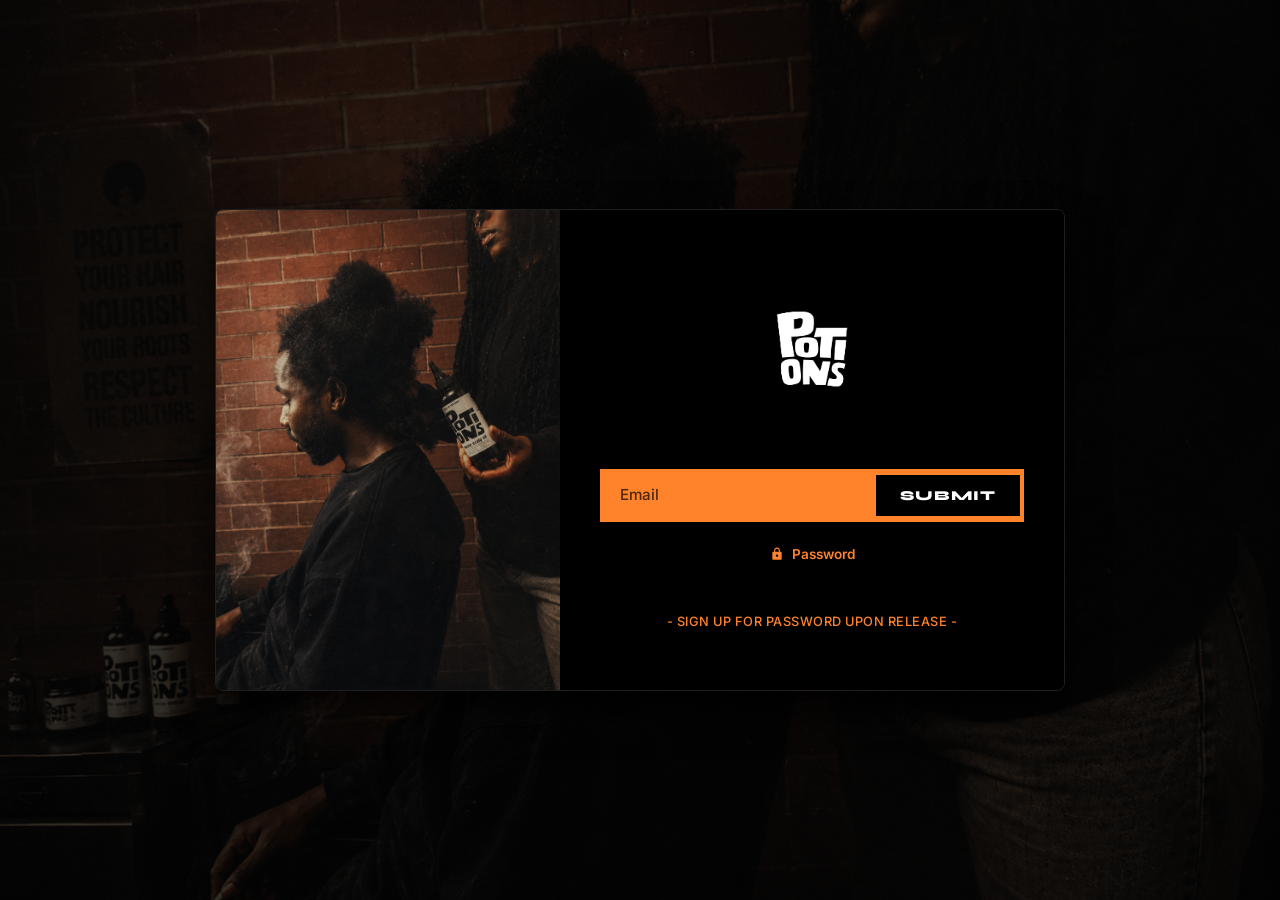
<file: index.html>
<!DOCTYPE html>
<html lang="en">
<head>
    <meta charset="UTF-8">
    <meta name="viewport" content="width=device-width, initial-scale=1.0">
    
    <!-- IMMEDIATE LOCK GATEWAY (Desktop, Tablet, Mobile) -->
    <script>
      const IS_SITE_LOCKED = true; // Change to false to open store to everyone
      if (IS_SITE_LOCKED && sessionStorage.getItem('siteUnlocked') !== 'true') {
        window.location.replace('password.html');
      }
    </script>
    
    <!-- SEO Meta Tags -->
    <title>POTIONS — Real Deal Scalp Oil | Scalp Psoriasis & Dry Scalp Care</title>
    <meta name="description" content="Scalp care formulated for dry scalp and psoriasis relief. Packed with Grapeseed, Jojoba, Neem, Rosemary, and Tea Tree oils.">
    <meta name="keywords" content="scalp oil, dry scalp treatment, scalp psoriasis oil, natural hair oil, rosemary oil, tea tree oil for scalp, POTIONS hair care">
    <link rel="canonical" href="https://yourdomain.com/">

    <!-- Open Graph / Social Sharing -->
    <meta property="og:type" content="product">
    <meta property="og:title" content="POTIONS — Real Deal Scalp Oil">
    <meta property="og:description" content="Target dry scalp and psoriasis symptoms with 100% pure botanical oils. Light feel, maximum hydration.">
    <meta property="og:image" content="DSC09968.jpg">

    <!-- Fonts -->
    <link rel="preconnect" href="https://fonts.googleapis.com">
    <link rel="preconnect" href="https://fonts.gstatic.com" crossorigin>
    <link href="https://fonts.googleapis.com/css2?family=Inter:wght@400;500;600;700;900&family=Syne:ital,wght@0,700;0,800;0,900;1,700;1,800;1,900&display=swap" rel="stylesheet">
    
    <link rel="stylesheet" href="style.css">
</head>
<body>
    <!-- NAVBAR -->
    <nav class="navbar">
        <div class="nav-container">

            <!-- Mobile Hamburger Button -->
            <button class="mobile-menu-btn" id="menu-toggle" aria-label="Toggle Navigation">
                &#9776;
            </button>

            <div class="nav-left" id="nav-menu">
                <a href="#product-buy" class="nav-link">SHOP</a>
                <a href="#ingredients-section" class="nav-link">INGREDIENTS</a>
                <a href="#reviews" class="nav-link">REVIEWS</a>
            </div>

            <!-- Centered Logo -->
            <a href="#" class="logo-link">
                <img src="potions-logo.png" alt="POTIONS Logo" class="nav-logo">
            </a>

            <!-- Right Spacer for Dead-Center Alignment -->
            <div class="nav-right"></div>
        </div>
    </nav>

    <!-- MAIN PRODUCT DETAIL SECTION -->
    <main class="product-section" id="product-buy">
        <div class="container product-grid">
            
            <!-- Gallery Layout -->
            <div class="product-gallery">

                <div class="img-container main-img">
                    <img src="scalp-main2.jpg" alt="Application of POTIONS Real Deal Scalp Oil">
                </div>

                <div class="gallery-row">

                    <div class="img-container sub-img">
                        <img src="scalp-bottle.jpg" alt="Bottle of POTIONS Real Deal Scalp Oil">
                    </div>

                    <div class="img-container sub-img">
                        <img src="scalp-closeup.jpg" alt="Close up view of natural scalp oil application">
                    </div>

                </div>

            </div>

            <!-- Right Side Purchase Area -->
            <div class="product-info">
                <h1 class="product-title">Real Deal Scalp Oil</h1>
                
                <div class="review-stars-summary" id="reviews">
                    <span class="stars" aria-label="5 out of 5 stars">★★★★★</span>
                    <span class="rating-text">4.9 / 5.0 (SHOPIFY REVIEWS)</span>
                </div>

                <div class="price-container">
                    <span class="price">£14.99</span>
                </div>

                <!-- Variant Selector -->
                <div class="control-group">
                    <span class="group-label">VOLUME</span>
                    <div class="pill-container">
                        <button class="pill-btn active" type="button">120ml</button>
                    </div>
                </div>

                <!-- Add to Cart CTA -->
                <div class="purchase-stack">
                    <div class="quantity-selector">
                        <button class="qty-btn" id="qty-minus" type="button" aria-label="Decrease quantity">-</button>
                        <input type="number" id="qty-input" value="1" min="1" readonly aria-label="Quantity">
                        <button class="qty-btn" id="qty-plus" type="button" aria-label="Increase quantity">+</button>
                    </div>
                    <button class="add-to-cart-btn" type="button">BAG NOW</button>
                </div>

                <h2 class="sketch-tagline">The only oil you’ll ever need</h2>

                <!-- Bullet Points List -->
                <ul class="sketch-bullet-list">
                    <li>Lightweight</li>
                    <li>Smells good</li>
                    <li>Easy to apply</li>
                    <li>Screw off cap</li>
                    <li>A little goes a long way</li>
                </ul>

                <!-- Accordion Stack -->
                <div class="accordion-stack">
                    <div class="accordion-item" id="how-to">
                        <button class="accordion-trigger" type="button">
                            <span>HOW TO USE</span>
                            <span class="accordion-icon">+</span>
                        </button>
                        <div class="accordion-panel">
                            <div class="accordion-content">
                                Designed for people with Type 4 hair and extremely dry scalps. Our scalp oil will leave your hair feeling hella soft. For best results, we suggest using this as a pre-shampoo just before you wash your hair or you can use it on your scalp and hair 2-3 times a week. Whatever you do, don’t overdo it. A little goes a long way wid this one.
                            </div>
                        </div>
                    </div>

                    <div class="accordion-item" id="ingredients-section">
                        <button class="accordion-trigger" type="button">
                            <span>INGREDIENTS</span>
                            <span class="accordion-icon">+</span>
                        </button>
                        <div class="accordion-panel">
                            <div class="accordion-content">
                                Grapeseed Oil, Jojoba Oil, Apricot Kernel Oil, Neem Oil, Tea Tree Oil, Rosemary Oil, Peppermint Oil, Bergamot Oil, Vitamin E Oil.
                            </div>
                        </div>
                    </div>

                    <div class="accordion-item" id="benefits">
                        <button class="accordion-trigger" type="button">
                            <span>SCALP CARE BENEFITS</span>
                            <span class="accordion-icon">+</span>
                        </button>
                        <div class="accordion-panel">
                            <div class="accordion-content">
                                Fighting dry scalp and psoriasis one stubborn flake at a time. (NOTE: THIS OIL WILL NOT CURE YOUR SCALP PSORIASIS, BUT IT WILL HELP FIGHT IT.)
                            </div>
                        </div>
                    </div>
                </div>

                <!-- "What It Does" Callout Section -->
                <div class="what-it-does-box">
                    <h3 class="what-heading">WHAT IT DOES</h3>
                    <p class="what-text">
                        Gives your hair and scalp all the goodness it needs without leaving your hair and hands feeling too greasy.
                    </p>
                    <ul>
                        <li>Hydrates and soothes dry, itchy scalp</li>
                        <li>Reduces inflammation and irritation</li>
                        <li>Enhances hair shine and manageability</li>
                    </ul>
                </div>

            </div>
        </div>
    </main>

    <!-- FOOTER -->
    <footer class="footer">
        <div class="container footer-grid">
            <div class="footer-col brand-col">
                <span class="logo">POTIONS</span>
                <p class="footer-tagline">SCALP CARE. RAW INGREDIENTS. ZERO EXCUSES.</p>
            </div>

            <div class="footer-col">
                <h4 class="footer-heading">NAVIGATION</h4>
                <ul class="footer-list">
                    <li><a href="#product-buy">Shop Oil</a></li>
                    <li><a href="#ingredients-section">Ingredients</a></li>
                    <li><a href="#reviews">Reviews</a></li>
                </ul>
            </div>

            <div class="footer-col">
                <h4 class="footer-heading">HELP & CARE</h4>
                <ul class="footer-list">
                    <li><a href="#">Shipping Policy</a></li>
                    <li><a href="#">Returns & Refunds</a></li>
                    <li><a href="#">Psoriasis Care FAQ</a></li>
                </ul>
            </div>

            <div class="footer-col">
                <h4 class="footer-heading">CONNECT</h4>
                <p class="footer-text">Follow the drop on Instagram:</p>
                <a href="https://www.instagram.com/potionsssss/" target="_blank" class="footer-social-btn icon-only" aria-label="Follow POTIONS on Instagram">
                    <svg class="instagram-icon" viewBox="0 0 24 24" fill="none" stroke="currentColor" stroke-width="2" stroke-linecap="round" stroke-linejoin="round">
                        <rect x="2" y="2" width="20" height="20" rx="5" ry="5"></rect>
                        <path d="M16 11.37A4 4 0 1 1 12.63 8 4 4 0 0 1 16 11.37z"></path>
                        <line x1="17.5" y1="6.5" x2="17.51" y2="6.5"></line>
                    </svg>
                </a>
            </div>
        </div>
    
        <div class="container footer-bottom">
            <p>&copy; 2026 POTIONS. ALL RIGHTS RESERVED.</p>
            <div class="payment-badges">
                <span>VISA</span>
                <span>MASTERCARD</span>
                <span>AMEX</span>
                <span>APPLE PAY</span>
            </div>
        </div>
    </footer>

    <!-- INTERACTIVE SCRIPTS -->
    <script>
        // Quantity Controls
        const qtyInput = document.getElementById('qty-input');
        
        document.getElementById('qty-minus').addEventListener('click', () => {
            let val = parseInt(qtyInput.value);
            if (val > 1) qtyInput.value = val - 1;
        });

        document.getElementById('qty-plus').addEventListener('click', () => {
            let val = parseInt(qtyInput.value);
            qtyInput.value = val + 1;
        });

        // Accordion Controls
        const triggers = document.querySelectorAll('.accordion-trigger');
        triggers.forEach(trigger => {
            trigger.addEventListener('click', () => {
                const item = trigger.parentElement;
                const isOpen = item.classList.contains('open');
                
                document.querySelectorAll('.accordion-item').forEach(el => {
                    el.classList.remove('open');
                    el.querySelector('.accordion-icon').textContent = '+';
                });
                
                if (!isOpen) {
                    item.classList.add('open');
                    item.querySelector('.accordion-icon').textContent = '−';
                }
            });
        });

        // Mobile Nav Drawer & Smooth Scrolling
        const menuToggle  = document.getElementById('menu-toggle');
        const navMenu     = document.getElementById('nav-menu');
        const allNavLinks = document.querySelectorAll('.nav-left .nav-link, .footer-list a');

        if (menuToggle && navMenu) {
            menuToggle.addEventListener('click', () => {
                const isOpen = navMenu.classList.toggle('mobile-open');
                document.body.style.overflow = isOpen ? 'hidden' : '';
                menuToggle.innerHTML = isOpen ? '&#10005;' : '&#9776;';
            });
        }

        allNavLinks.forEach(link => {
            link.addEventListener('click', (e) => {
                const href = link.getAttribute('href');

                if (href && href.startsWith('#')) {
                    e.preventDefault();

                    if (navMenu) navMenu.classList.remove('mobile-open');
                    document.body.style.overflow = '';
                    if (menuToggle) menuToggle.innerHTML = '&#9776;';

                    setTimeout(() => {
                        const targetEl = document.querySelector(href);
                        if (targetEl) {
                            if (targetEl.classList.contains('accordion-item')) {
                                document.querySelectorAll('.accordion-item').forEach(el => {
                                    el.classList.remove('open');
                                    el.querySelector('.accordion-icon').textContent = '+';
                                });
                                targetEl.classList.add('open');
                                targetEl.querySelector('.accordion-icon').textContent = '−';
                            }

                            const navHeight = document.querySelector('.navbar')?.offsetHeight || 80;
                            const targetPosition = targetEl.getBoundingClientRect().top + window.pageYOffset - navHeight;

                            window.scrollTo({
                                top: targetPosition,
                                behavior: 'smooth'
                            });
                        }
                    }, 50);
                }
            });
        });
    </script>
</body>
</html>
</file>
<file: style.css>
/* --- DESIGN SYSTEM (STREETWEAR / RAW DARK THEME) --- */
:root {
    --accent-orange: #ff832a;
    --bg-dark: #000000;         
    --bg-card: #141414;         
    --text-white: #ffffff;       
    --text-muted: #a0a0a0;       
    --border-color: #262626;     
    --font-heading: 'Syne', sans-serif;
    --font-body: 'Inter', sans-serif;
}

* {
    margin: 0;
    padding: 0;
    box-sizing: border-box;
    -webkit-tap-highlight-color: transparent;
}

html {
    scroll-behavior: smooth;
    scroll-padding-top: 120px;
    font-size: 16px;
    overflow-x: hidden;
    width: 100%;
}

body {
    font-family: var(--font-body);
    background-color: var(--bg-dark);
    color: var(--text-white);
    -webkit-font-smoothing: antialiased;
    overflow-x: hidden;
    width: 100%;
    text-transform: uppercase;
}

.container {
    max-width: 1320px;
    margin: 0 auto;
    padding: 0 1.5rem;
    width: 100%;
}

/* --- OVERLAY STYLES --- */
.overlay-container {
    position: fixed;
    top: 0;
    left: 0;
    width: 100%;
    height: 100%;
    height: 100dvh;
    background-color: #000000;
    z-index: 9999;
    display: flex;
    justify-content: center;
    align-items: center;
    padding: 1.5rem;
    box-sizing: border-box;
    overflow-y: auto;
    -webkit-overflow-scrolling: touch;
}

.overlay-box {
    margin: auto;
    background-color: #141414;
    border: 2px solid #262626;
    padding: 2.5rem;
    max-width: 420px;
    width: 100%;
    text-align: center;
}

.overlay-title {
    font-family: 'Syne', sans-serif;
    font-weight: 900;
    font-size: 2.5rem;
    margin-bottom: 0.5rem;
    color: #ffffff;
}

.overlay-sub {
    font-size: 0.8rem;
    color: #a0a0a0;
    margin-bottom: 1.5rem;
    text-transform: uppercase;
}

.overlay-form {
    display: flex;
    flex-direction: column;
    gap: 0.75rem;
}

.overlay-input {
    background-color: #000000;
    border: 2px solid #262626;
    color: #ffffff;
    padding: 0.8rem;
    font-family: 'Inter', sans-serif;
    font-weight: 700;
    font-size: 16px !important; /* Prevents auto-zoom on mobile focus */
    max-width: 100%;
    text-transform: uppercase;
    outline: none;
}

.overlay-input:focus {
    border-color: #ff832a;
}

.overlay-btn {
    background-color: #ff832a;
    color: #000000;
    border: none;
    padding: 0.8rem;
    font-family: 'Syne', sans-serif;
    font-weight: 900;
    font-size: 0.9rem;
    cursor: pointer;
    letter-spacing: 1px;
}

.overlay-btn.alt {
    background-color: transparent;
    color: #ffffff;
    border: 2px solid #262626;
}

.overlay-btn.alt:hover {
    border-color: #ff832a;
    color: #ff832a;
}

.overlay-divider {
    margin: 1.25rem 0;
    border-bottom: 1px solid #262626;
    line-height: 0.1em;
}

.overlay-divider span {
    background: #141414;
    padding: 0 10px;
    color: #a0a0a0;
    font-size: 0.75rem;
}

.error-msg {
    color: #ff4d4d;
    font-size: 0.75rem;
    display: none;
    margin-top: 0.25rem;
}

#password-overlay {
    position: fixed;
    top: 0;
    left: 0;
    width: 100%;
    height: 100%;
    height: 100dvh;
    display: flex;
    align-items: center;
    justify-content: center;
    overflow-y: auto;
    -webkit-overflow-scrolling: touch;
}

#password-overlay::before {
    content: '';
    position: absolute;
    top: 0;
    left: 0;
    width: 100%;
    height: 100%;
    background: rgba(0, 0, 0, 0.85);
    z-index: -1;
}

/* --- NAVBAR LAYOUT --- */
.navbar {
    border-bottom: 2px solid var(--border-color);
    padding: 1.0rem 2.5rem;
    position: sticky;
    top: 0;
    background-color: var(--bg-dark);
    z-index: 1000;
    width: 100%;
}

.nav-container {
    display: grid;
    grid-template-columns: 1fr auto 1fr;
    align-items: center;
    width: 100%;
    max-width: 1400px;
    margin: 0 auto;
}

.nav-left {
    display: flex;
    justify-content: flex-start;
    align-items: center;
    gap: 2rem;
    height: 100%;
}

.nav-link {
    font-family: var(--font-body);
    font-weight: 800;
    font-size: 0.9rem;
    letter-spacing: 1.5px;
    color: var(--text-white);
    text-decoration: none;
    position: relative;
    padding: 0.5rem 0;
    transition: color 0.2s ease;
}

.nav-link::after {
    content: '';
    position: absolute;
    bottom: 0;
    left: 0;
    width: 0%;
    height: 2px;
    background-color: var(--accent-orange);
    transition: width 0.2s ease;
}

.nav-link:hover {
    color: var(--accent-orange);
}

.nav-link:hover::after {
    width: 100%;
}

.logo-link {
    display: flex;
    justify-content: center;
    align-items: center;
    text-decoration: none;
    line-height: 0;
}

.nav-logo {
    height: 90px;
    width: auto;
    object-fit: contain;
    display: block;
    margin: 0;
    transition: transform 0.2s ease;
}

.logo-link:hover .nav-logo {
    transform: scale(1.05);
}

.nav-right {
    display: flex;
}

.mobile-menu-btn {
    display: none;
    background: transparent;
    border: none;
    color: var(--text-white);
    font-size: 1.8rem;
    cursor: pointer;
    padding: 0.5rem;
    line-height: 1;
    z-index: 1002;
}

/* --- TICKER BANNER --- */
.ticker-bar {
    background-color: #000000;
    color: #ffffff;
    font-family: var(--font-heading);
    font-weight: 900;
    font-size: 0.85rem;
    letter-spacing: 2px;
    padding: 0.4rem 0;
    overflow: hidden;
    white-space: nowrap;
    border-top: 1px solid var(--border-color);
    border-bottom: 2px solid var(--border-color);
}

.ticker-track {
    display: inline-block;
    animation: ticker 22s linear infinite;
}

.ticker-track span {
    display: inline-block;
}

@keyframes ticker {
    0% { transform: translateX(0); }
    100% { transform: translateX(-50%); }
}

/* --- PRODUCT SECTION LAYOUT --- */
.product-section {
    padding: 3rem 0 5rem 0;
}

.product-grid {
    display: grid;
    grid-template-columns: 1.1fr 0.9fr;
    gap: 4rem;
    align-items: start;
}

.product-gallery {
    display: flex;
    flex-direction: column;
    gap: 1.5rem;
}

.img-container {
    background-color: var(--bg-card);
    border: 2px solid var(--border-color);
    overflow: hidden;
    position: relative;
}

.img-container img {
    width: 100%;
    height: 100%;
    object-fit: cover;
    display: block;
    transition: transform 0.3s ease;
}

.img-container:hover img {
    transform: scale(1.03);
}

.main-img {
    aspect-ratio: 4 / 5;
    width: 100%;
}

.gallery-row {
    display: grid;
    grid-template-columns: 1fr 1fr;
    gap: 1.5rem;
}

.sub-img {
    aspect-ratio: 1 / 1;
}

.product-info {
    display: flex;
    flex-direction: column;
    gap: 1.5rem;
}

.product-title {
    font-family: var(--font-heading);
    font-weight: 900;
    font-size: 2.75rem;
    line-height: 1.1;
    letter-spacing: -1px;
}

.review-stars-summary {
    display: flex;
    align-items: center;
    gap: 0.75rem;
}

.stars {
    color: var(--accent-orange);
    letter-spacing: 2px;
    font-size: 1.1rem;
}

.rating-text {
    font-size: 0.8rem;
    font-weight: 700;
    color: var(--text-muted);
    letter-spacing: 1px;
}

.price-container {
    font-family: var(--font-heading);
    font-size: 2rem;
    font-weight: 900;
    color: var(--accent-orange);
}

.control-group {
    display: flex;
    flex-direction: column;
    gap: 0.5rem;
}

.group-label {
    font-size: 0.75rem;
    font-weight: 800;
    color: var(--text-muted);
    letter-spacing: 1.5px;
}

.pill-container {
    display: flex;
    gap: 0.75rem;
}

.pill-btn {
    background: transparent;
    border: 2px solid var(--border-color);
    color: var(--text-white);
    padding: 0.6rem 1.5rem;
    font-family: var(--font-body);
    font-weight: 700;
    font-size: 0.85rem;
    cursor: pointer;
    transition: all 0.2s ease;
}

.pill-btn.active, .pill-btn:hover {
    border-color: var(--accent-orange);
    background-color: var(--accent-orange);
    color: var(--bg-dark);
}

.purchase-stack {
    display: flex;
    gap: 1rem;
    margin-top: 0.5rem;
}

.quantity-selector {
    display: flex;
    border: 2px solid var(--border-color);
    background-color: var(--bg-card);
}

.qty-btn {
    background: transparent;
    border: none;
    color: var(--text-white);
    width: 45px;
    font-size: 1.2rem;
    font-weight: 700;
    cursor: pointer;
    transition: color 0.2s ease;
}

.qty-btn:hover {
    color: var(--accent-orange);
}

#qty-input {
    width: 45px;
    background: transparent;
    border: none;
    color: var(--text-white);
    text-align: center;
    font-family: var(--font-body);
    font-weight: 700;
    font-size: 1rem;
    appearance: textfield;
    -moz-appearance: textfield;
}

#qty-input::-webkit-outer-spin-button,
#qty-input::-webkit-inner-spin-button {
    -webkit-appearance: none;
    margin: 0;
}

.add-to-cart-btn {
    flex: 1;
    background-color: var(--accent-orange);
    color: var(--bg-dark);
    border: none;
    padding: 1rem 2rem;
    font-family: var(--font-heading);
    font-weight: 900;
    font-size: 1.1rem;
    letter-spacing: 2px;
    cursor: pointer;
    transition: transform 0.1s ease, background-color 0.2s ease;
}

.add-to-cart-btn:hover {
    background-color: #ff9447;
    transform: translateY(-2px);
}

.add-to-cart-btn:active {
    transform: translateY(0);
}

.sketch-tagline {
    font-family: var(--font-heading);
    font-size: 1.1rem;
    font-style: normal;
    font-weight: 900;
    letter-spacing: 0.5px;
    color: var(--accent-orange);
    margin-top: 0.25rem;
}

.sketch-bullet-list {
    list-style: none;
    display: flex;
    flex-direction: column;
    gap: 0.5rem;
}

.sketch-bullet-list li {
    font-size: 0.9rem;
    font-weight: 600;
    color: var(--text-white);
    display: flex;
    align-items: center;
    gap: 0.5rem;
}

.sketch-bullet-list li::before {
    content: "•";
    color: var(--accent-orange);
    font-size: 1.2rem;
}

.accordion-stack {
    border-top: 2px solid var(--border-color);
    margin-top: 1rem;
}

.accordion-item {
    border-bottom: 2px solid var(--border-color);
}

.accordion-trigger {
    width: 100%;
    background: transparent;
    border: none;
    padding: 1.2rem 0;
    color: var(--text-white);
    font-family: var(--font-heading);
    font-weight: 800;
    font-size: 0.95rem;
    letter-spacing: 1px;
    display: flex;
    justify-content: space-between;
    align-items: center;
    cursor: pointer;
    text-align: left;
}

.accordion-icon {
    font-size: 1.2rem;
    color: var(--accent-orange);
    font-weight: 700;
}

.accordion-panel {
    max-height: 0;
    overflow: hidden;
    transition: max-height 0.3s ease-out;
}

.accordion-item.open .accordion-panel {
    max-height: 1000px;
}

.accordion-content {
    padding-bottom: 1.2rem;
    font-size: 0.85rem;
    line-height: 1.6;
    color: var(--text-muted);
    text-transform: none;
}

.what-it-does-box {
    background-color: var(--bg-card);
    border: 2px solid var(--border-color);
    padding: 1.5rem;
    margin-top: 0.5rem;
}

.what-heading {
    font-family: var(--font-heading);
    font-size: 1.1rem;
    font-weight: 900;
    color: var(--accent-orange);
    margin-bottom: 0.75rem;
    letter-spacing: 1px;
}

.what-text {
    font-size: 0.85rem;
    line-height: 1.5;
    color: var(--text-white);
    margin-bottom: 1rem;
    text-transform: none;
}

.what-it-does-box ul {
    list-style-type: square;
    padding-left: 1.2rem;
    display: flex;
    flex-direction: column;
    gap: 0.4rem;
}

.what-it-does-box li {
    font-size: 0.8rem;
    color: var(--text-muted);
    text-transform: none;
}

/* --- FOOTER --- */
.footer-grid {
    display: grid;
    grid-template-columns: 2fr 1fr 1fr 1.5fr;
    gap: 3rem;
    margin-bottom: 3rem;
}

.brand-col .logo {
    font-family: var(--font-heading);
    font-weight: 900;
    font-size: 2rem;
    letter-spacing: -1px;
    display: block;
    margin-bottom: 1rem;
}

.footer-tagline {
    font-size: 0.8rem;
    color: var(--text-muted);
    line-height: 1.5;
    font-weight: 600;
    max-width: 280px;
}

.footer-heading {
    font-family: var(--font-heading);
    font-weight: 800;
    font-size: 0.85rem;
    letter-spacing: 1.5px;
    color: var(--accent-orange);
    margin-bottom: 1.2rem;
}

.footer-list {
    list-style: none;
    display: flex;
    flex-direction: column;
    gap: 0.75rem;
}

.footer-list a {
    color: var(--text-muted);
    text-decoration: none;
    font-size: 0.85rem;
    font-weight: 600;
    transition: color 0.2s ease;
}

.footer-list a:hover {
    color: var(--text-white);
}

.footer-text {
    font-size: 0.85rem;
    color: var(--text-muted);
    margin-bottom: 1rem;
    text-transform: none;
}

.footer-social-btn {
    display: inline-flex;
    align-items: center;
    gap: 0.5rem;
    background-color: var(--bg-card);
    border: 2px solid var(--border-color);
    color: var(--text-white);
    padding: 0.6rem 1rem;
    text-decoration: none;
    font-weight: 700;
    font-size: 0.8rem;
    transition: all 0.2s ease;
}

.footer-social-btn:hover {
    border-color: var(--accent-orange);
    color: var(--accent-orange);
}

.instagram-icon {
    width: 16px;
    height: 16px;
}

.footer-bottom {
    border-top: 1px solid var(--border-color);
    padding-top: 2rem;
    display: flex;
    justify-content: space-between;
    align-items: center;
    font-size: 0.75rem;
    color: var(--text-muted);
    font-weight: 600;
}

.payment-badges {
    display: flex;
    gap: 1rem;
}

.payment-badges span {
    border: 1px solid var(--border-color);
    padding: 0.2rem 0.5rem;
    border-radius: 3px;
    font-size: 0.65rem;
}

/* --- RESPONSIVE MEDIA QUERIES --- */

/* Tablets & Small Laptops */
@media (max-width: 900px) {
    .navbar {
        padding: 0.75rem 1.25rem;
    }

    .nav-container {
        display: grid;
        grid-template-columns: 40px 1fr 40px;
        align-items: center;
        width: 100%;
    }

    .logo-link {
        grid-column: 2;
        justify-self: center;
    }

    .nav-logo {
        height: 75px;
        width: auto;
    }

    .mobile-menu-btn {
        display: block;
        grid-column: 3;
        justify-self: end;
    }

    .nav-right {
        display: none;
    }

    .nav-left {
        display: flex;
        position: fixed;
        top: 0;
        left: 0;
        width: 100vw;
        height: 100vh;
        background-color: var(--bg-dark);
        flex-direction: column;
        justify-content: center;
        align-items: flex-start;
        padding: 3rem 2.5rem;
        gap: 2rem;
        z-index: 1001;
        opacity: 0;
        pointer-events: none;
        transition: opacity 0.3s ease, transform 0.3s ease;
        transform: translateY(-10px);
    }

    .nav-left.mobile-open {
        opacity: 1;
        pointer-events: auto;
        transform: translateY(0);
    }

    .nav-left .nav-link {
        font-family: var(--font-heading);
        font-size: 1.6rem;
        font-weight: 900;
        letter-spacing: 2px;
        color: var(--text-white);
        text-decoration: none;
    }

    .product-grid {
        grid-template-columns: 1fr;
        gap: 2.5rem;
    }

    .footer-grid {
        grid-template-columns: 1fr 1fr;
        gap: 2rem;
    }

    .brand-col {
        grid-column: span 2;
    }
}

/* Mobile Phones (Unified Media Query) */
@media (max-width: 550px) {
    .container {
        padding-left: 1.25rem;
        padding-right: 1.25rem;
    }

    .product-title {
        font-size: 2rem;
    }

    .sketch-tagline {
        font-size: 0.9rem;
        white-space: normal;
        word-break: break-word;
    }

    .purchase-stack {
        flex-direction: column;
        width: 100%;
    }

    .quantity-selector {
        justify-content: center;
        width: 100%;
        height: 48px;
    }

    .add-to-cart-btn {
        width: 100%;
        padding: 1.1rem;
    }

    .overlay-input {
        font-size: 16px !important;
        padding: 0.9rem 0.75rem;
    }

    .overlay-box {
        padding: 1.5rem 1rem;
        max-width: 100% !important;
        width: 100%;
    }

    .overlay-title {
        font-size: 1.8rem;
    }

    .overlay-sub {
        font-size: 0.75rem;
    }

    .footer-grid {
        grid-template-columns: 1fr;
    }
    
    .brand-col {
        grid-column: span 1;
    }

    .footer-bottom {
        flex-direction: column;
        gap: 1rem;
        text-align: center;
    }

    .product-grid, 
    .product-info, 
    .product-gallery {
        width: 100%;
        max-width: 100%;
    }
}
</file>
